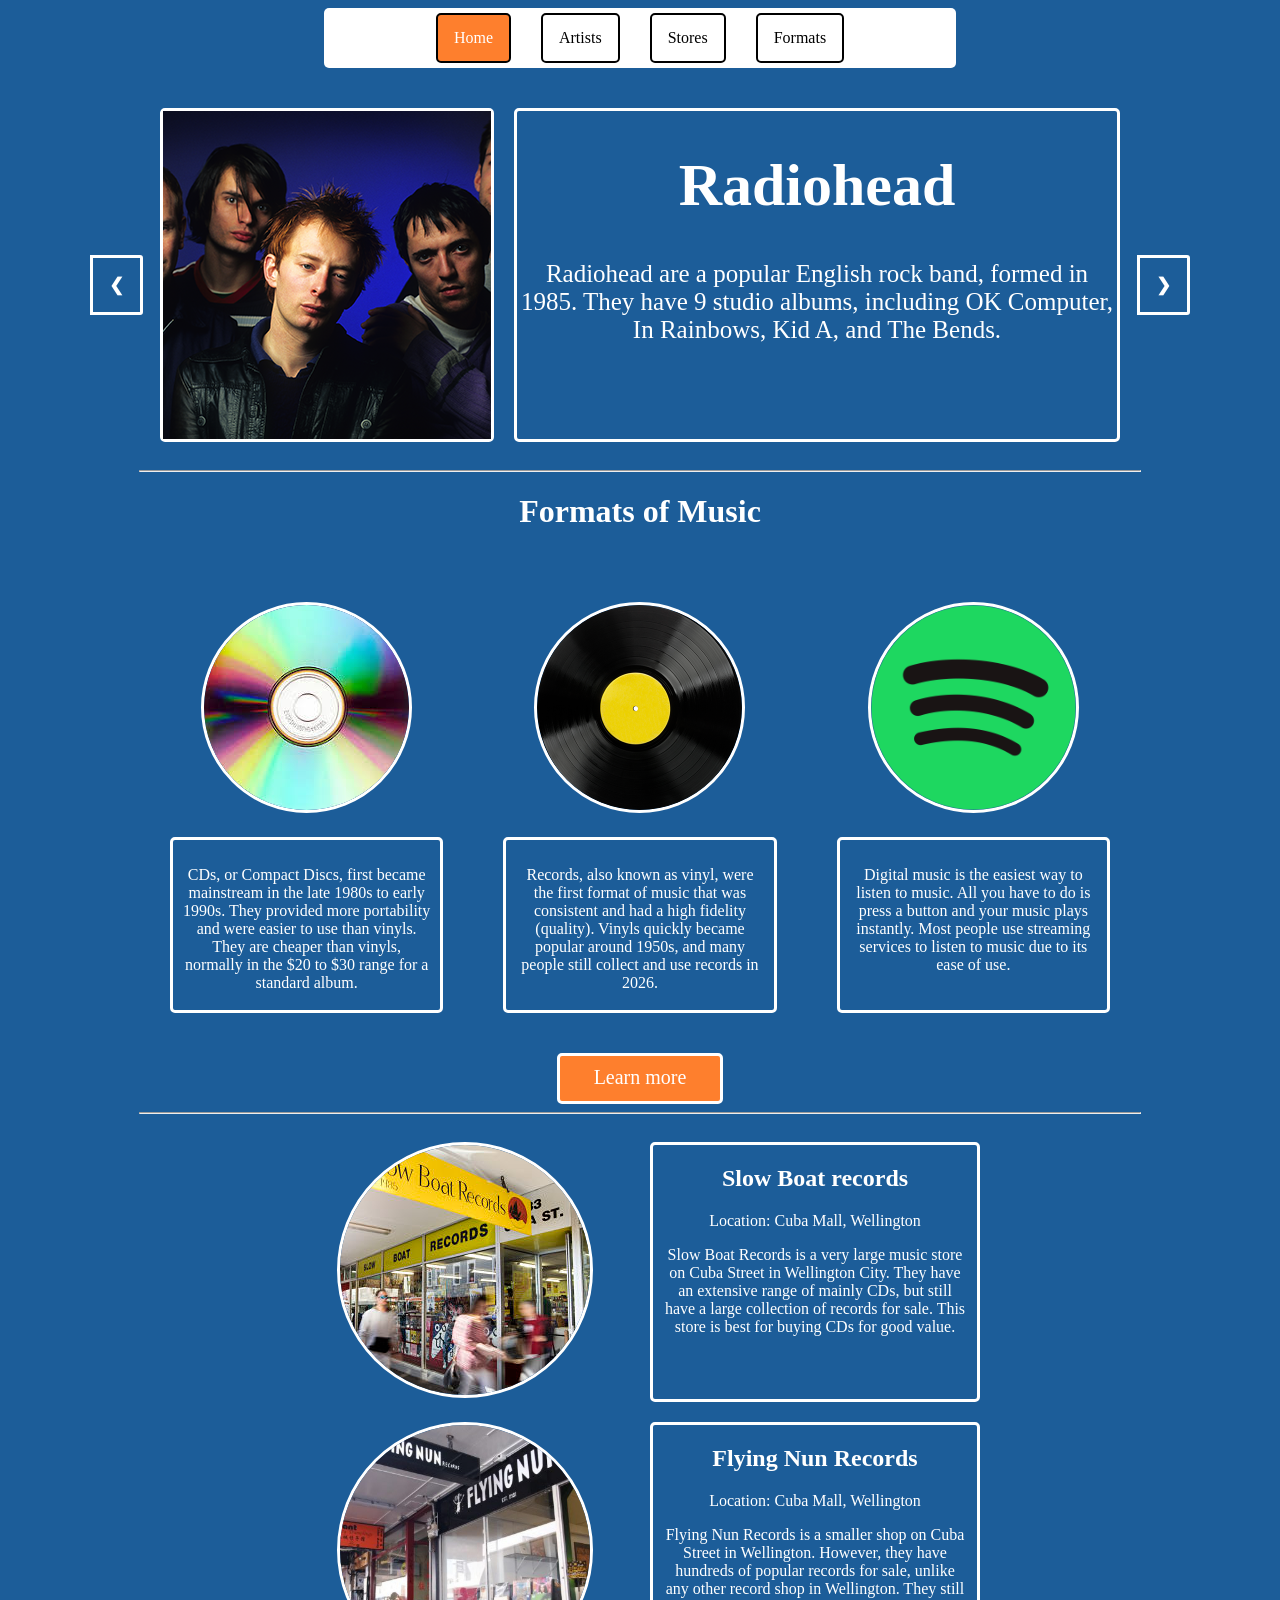
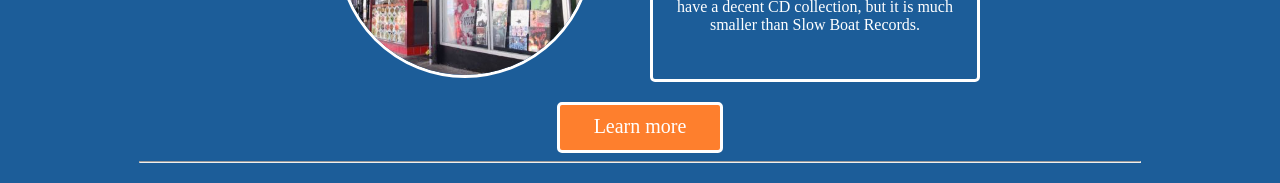
<file: index.html>
<!DOCTYPE html>
<html lang="en">
<head>
    <link rel="icon" type="image/png" href="Images/Favicon.png"> 
    <link rel="stylesheet" href="style.css">
    <meta charset="UTF-8">
    <meta name="viewport" content="width=device-width, initial-scale=1.0">
    <title>Christian's Music Library</title>
</head>
<body>
    <div class="navbar">
        <ul>
            <li id="Current"><a href="index.html">Home</a></li>
            <li><a href="artists.html">Artists</a></li>
            <li><a href="stores.html">Stores</a></li>
            <li><a href="formats.html">Formats</a></li>
        </ul>
    </div>

    <main>
        <div class="slideshow-container">
            <a class="prev" onclick="plusSlides(-1)">❮</a>
            <a class="next" onclick="plusSlides(1)">❯</a>

            <div class="banners">
                <div class="mySlides">
                    <div class="radioheadBanner">
                        <div class="container">
                            <div class="bandImage">
                                <img src="Images/radioheadcover.png" alt="A group of five men (Radiohead) standing closely, looking serious against a blue background. The man in front has spiky hair, wearing a black leather jacket.">
                            </div>
                            <div class="bandDescription">
                                <h1>Radiohead</h1>
                                <p>Radiohead are a popular English rock band, formed in 1985. They have 9 studio albums, including OK Computer, In Rainbows, Kid A, and The Bends.</p>
                            </div>
                        </div>
                    </div>
                </div>
            
                <div class="mySlides">
                    <div class="coldplayBanner">
                        <div class="container">
                            <div class="bandImage">
                                <img src="Images/coldplay.png" alt="Four men stand together (Coldplay) under a bright blue sky, smiling. They wear casual jackets and shirts. A rainbow light effect adds a vibrant, dreamy tone.">
                            </div>
                            <div class="bandDescription">
                                <h1>Coldplay</h1>
                                <p>Coldplay are a popular English rock/pop band formed in 1997. They have 10 studio albums, including Parachutes, A Rush of Blood to the Head, and X&Y.</p>
                            </div>
                        </div>
                    </div>
                </div>

                <div class="mySlides">
                    <div class="queenBanner">
                        <div class="container">
                            <div class="bandImage">
                                <img src="Images/queen.png" alt="Dark, dramatic portrait of four people (Queen) posed in a diamond formation, lit from below. Faces are shadowed, conveying a mysterious and intense mood.">
                            </div>
                            <div class="bandDescription">
                                <h1>Queen</h1>
                                <p>Queen is a very famous English rock band, formed in 1970. They have 15 studio albums and have released many well-known songs, such as Bohemian Rhapsody and We Will Rock You.</p>
                            </div>
                        </div>
                    </div>
                </div>

                <div class="mySlides">
                    <div class="queenBanner">
                        <div class="container">
                            <div class="bandImage">
                                <img src="Images/beatles.png" alt="Four men stand in a row (The Beatles) against a white background, dressed in 1960s style suits and casual wear, exuding confidence and camaraderie.">
                            </div>
                            <div class="bandDescription">
                                <h1>The Beatles</h1>
                                <p>Beatles are one of the biggest bands of all time. They were formed in Liverpool 1960 and have released 13 studio albums.</p>
                            </div>
                        </div>
                    </div>
                </div>
            </div>
        </div>
        <hr>
        <h1>Formats of Music</h1>
        <div class="formatsCss">
            <div class="formatsContent">
                <div class="formatsImage">
                    <img src="Images/CD.png" alt="A shiny CD with a rainbow spectrum reflecting off its surface against a black background, illustrating its reflective and colorful nature.">
                </div>
                <div class="formatsDescription">
                    <p>CDs, or Compact Discs, first became mainstream in the late 1980s to early 1990s. They provided more portability and were easier to use than vinyls. They are cheaper than vinyls, normally in the $20 to $30 range for a standard album.</p>
                </div>
            </div>  

            <div class="formatsContent">
                <div class="formatsImage">
                    <img src="Images/Vinyl.png" alt="A black vinyl record with a bold yellow label at its center, set against a dark background. The image conveys a retro, nostalgic vibe.">
                </div>
                <div class="formatsDescription">
                    <p>Records, also known as vinyl, were the first format of music that was consistent and had a high fidelity (quality). Vinyls quickly became popular around 1950s, and many people still collect and use records in 2026.</p>
                </div>
            </div>

            <div class="formatsContent">
                <div class="formatsImage">
                    <img src="Images/Spotify.png" alt="Green circle with black background featuring three horizontal, curved, black lines. This is the Spotify logo, symbolizing music streaming.">
                </div>
                <div class="formatsDescription">
                    <p>Digital music is the easiest way to listen to music. All you have to do is press a button and your music plays instantly. Most people use streaming services to listen to music due to its ease of use.</p>
                </div>
            </div>
        </div>
        
        <a href="formats.html" class="button">Learn more</a>

        <hr>

        <div class="storesCss">
            <div class="storeImg1">
                <img src="Images/slowboat.png" alt="People walk past Slow Boat Records, a shop with a bright yellow sign and glass windows displaying music items. The atmosphere is lively and bustling.">
            </div>
            <div class="storesDescription">
                <h2>Slow Boat records</h2>
                <p>Location: Cuba Mall, Wellington</p>
                <p>Slow Boat Records is a very large music store on Cuba Street in Wellington City. They have an extensive range of mainly CDs, but still have a large collection of records for sale. This store is best for buying CDs for good value.</p>
            </div>
            <div class="storeImg2">
                <img src="Images/flyingnun.jpg" alt="Storefront of Flying Nun Records, featuring a black sign with white lettering. The window displays vibrant album covers, exuding a vintage, indie vibe.">
            </div>
            <div class="storesDescription">
                <h2>Flying Nun Records</h2>
                <p>Location: Cuba Mall, Wellington</p>
                <p>Flying Nun Records is a smaller shop on Cuba Street in Wellington. However, they have hundreds of popular records for sale, unlike any other record shop in Wellington. They still have a decent CD collection, but it is much smaller than Slow Boat Records.</p>
            </div>
        </div>
        <a href="stores.html" class="button">Learn more</a>
        <hr>
    </main>


    
    <script>
        let slideIndex = 1;
        showSlides(slideIndex);
        
        function plusSlides(n) {
          showSlides(slideIndex += n);
        }
        
        function currentSlide(n) {
          showSlides(slideIndex = n);
        }
        
        function showSlides(n) {
            let i;
            let slides = document.getElementsByClassName("mySlides");

            if (n > slides.length) {slideIndex = 1}    
            if (n < 1) {slideIndex = slides.length}

            for (i = 0; i < slides.length; i++) {
                slides[i].style.display = "none";  
            }

            slides[slideIndex-1].style.display = "block";  
}
        </script>
</body>
</html>
</file>
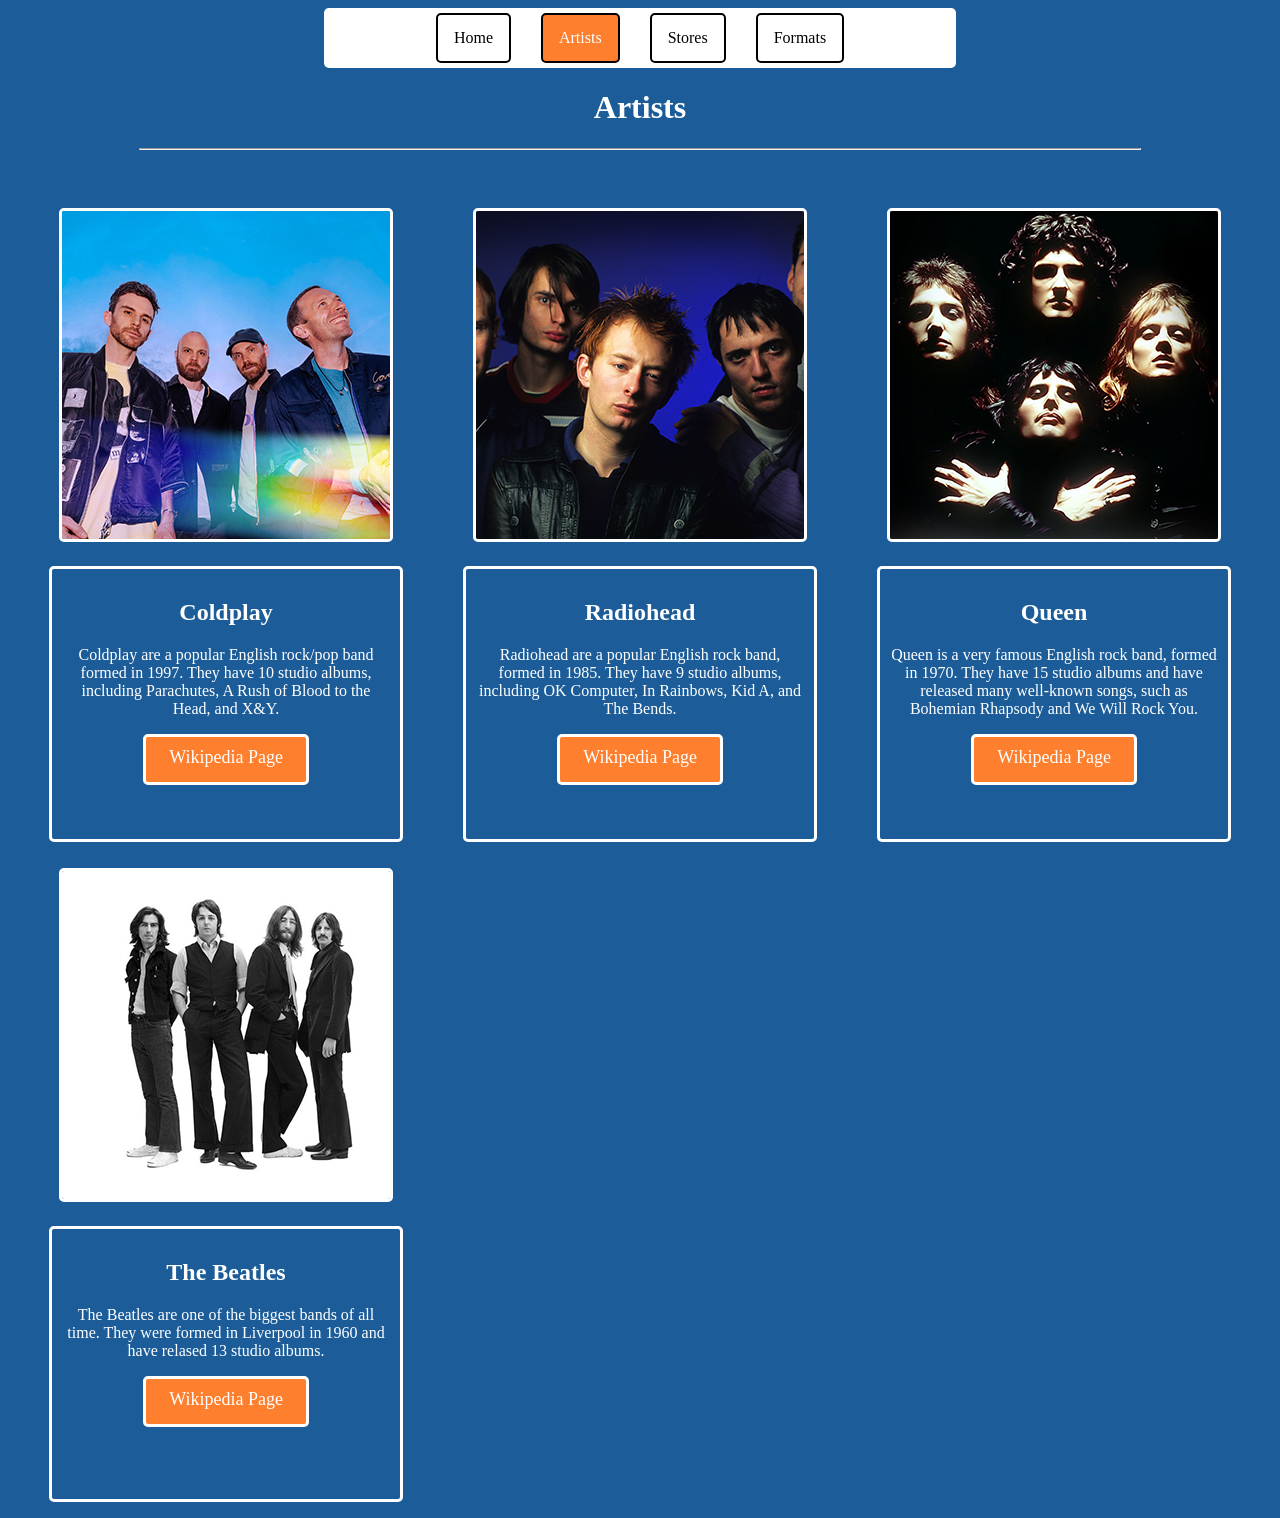
<file: artists.html>
<!DOCTYPE html>
<html lang="en">
<head>
    <link rel="icon" type="image/png" href="Images/Favicon.png"> 
    <link rel="stylesheet" href="style.css">
    <meta charset="UTF-8">
    <meta name="viewport" content="width=device-width, initial-scale=1.0">
    <title>Artists</title>
</head>
<body>
    <div class="navbar">
        <ul>
            <li><a href="index.html">Home</a></li>
            <li id="Current"><a href="artists.html">Artists</a></li>
            <li><a href="stores.html">Stores</a></li>
            <li><a href="formats.html">Formats</a></li>
        </ul>
    </div>

    <main>
        <h1>Artists</h1>
        <hr>
        <div class="artistsPageCss">
            <div class="artistsContent">
                <div class="artistsPageImage">
                    <img src="Images/coldplay.png" alt="Four men stand together (Coldplay) under a bright blue sky, smiling. They wear casual jackets and shirts. A rainbow light effect adds a vibrant, dreamy tone.">
                </div>
                <div class="artistsPageDescription">
                    <h2>Coldplay</h2>
                    <p>Coldplay are a popular English rock/pop band formed in 1997. They have 10 studio albums, including Parachutes, A Rush of Blood to the Head, and X&Y.</p>
                    <a href="https://en.wikipedia.org/wiki/Coldplay" class="button" target="_blank">Wikipedia Page</a>
                </div>
            </div>  

            <div class="artistsContent">
                <div class="artistsPageImage">
                    <img src="Images/radioheadcover.png" alt="A group of five men (Radiohead) standing closely, looking serious against a blue background. The man in front has spiky hair, wearing a black leather jacket.">
                </div>
                <div class="artistsPageDescription">
                    <h2>Radiohead</h2>
                    <p>Radiohead are a popular English rock band, formed in 1985. They have 9 studio albums, including OK Computer, In Rainbows, Kid A, and The Bends.</p>
                    <a href="https://en.wikipedia.org/wiki/Radiohead" class="button" target="_blank">Wikipedia Page</a>
                </div>
            </div>

            <div class="artistsContent">
                <div class="artistsPageImage">
                    <img src="Images/queen.png" alt="Dark, dramatic portrait of four people (Queen) posed in a diamond formation, lit from below. Faces are shadowed, conveying a mysterious and intense mood.">
                </div>
                <div class="artistsPageDescription">
                    <h2>Queen</h2>
                    <p>Queen is a very famous English rock band, formed in 1970. They have 15 studio albums and have released many well-known songs, such as Bohemian Rhapsody and We Will Rock You.</p>
                    <a href="https://en.wikipedia.org/wiki/Queen_(band)" class="button" target="_blank">Wikipedia Page</a>
                </div>
            </div>
            <div class="artistsContent">
                <div class="artistsPageImage">
                    <img src="Images/beatles.png" alt="Four men stand in a row (The Beatles) against a white background, dressed in 1960s style suits and casual wear, exuding confidence and camaraderie.">
                </div>
                <div class="artistsPageDescription">
                    <h2>The Beatles</h2>
                    <p>The Beatles are one of the biggest bands of all time. They were formed in Liverpool in 1960 and have relased 13 studio albums.</p>
                    <a href="https://en.wikipedia.org/wiki/The_Beatles" class="button" target="_blank">Wikipedia Page</a>
                </div>
            </div>
        </div>
    </main>
</body>
</html>
</file>
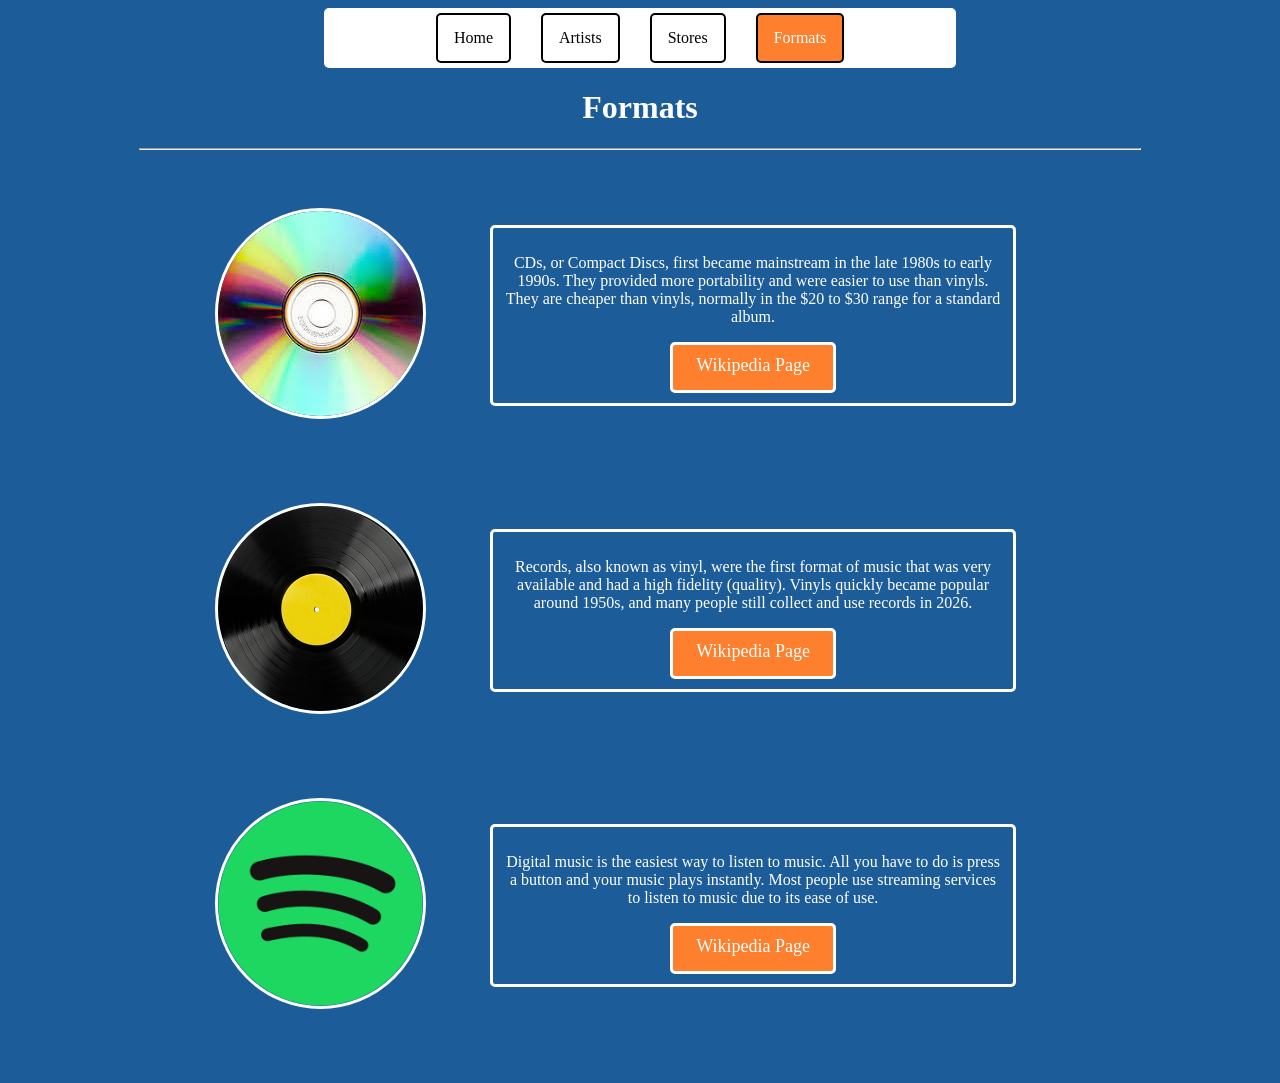
<file: formats.html>
<!DOCTYPE html>
<html lang="en">
<head>
    <link rel="icon" type="image/png" href="Images/Favicon.png"> 
    <link rel="stylesheet" href="style.css">
    <meta charset="UTF-8">
    <meta name="viewport" content="width=device-width, initial-scale=1.0">
    <title>Formats</title>
</head>
<body>
    <div class="navbar">
        <ul>
            <li><a href="index.html">Home</a></li>
            <li><a href="artists.html">Artists</a></li>
            <li><a href="stores.html">Stores</a></li>
            <li id="Current"><a href="formats.html">Formats</a></li>
        </ul>
    </div>

    <main>
        <h1>Formats</h1>
        <hr>

        <div class="formatsPageCss">
            <div class="formatsPageContent">
                <div class="formatsPageImage">
                    <img src="Images/CD.png" alt="A shiny CD with a rainbow spectrum reflecting off its surface against a black background, illustrating its reflective and colorful nature.">
                </div>
                <div class="formatsPageDescription">
                    <p>CDs, or Compact Discs, first became mainstream in the late 1980s to early 1990s. They provided more portability and were easier to use than vinyls. They are cheaper than vinyls, normally in the $20 to $30 range for a standard album.</p>
                    <a href="https://en.wikipedia.org/wiki/Compact_disc" class="button" target="_blank">Wikipedia Page</a>
                </div>
            </div>  

            <div class="formatsPageContent">
                <div class="formatsPageImage">
                    <img src="Images/Vinyl.png" alt="A black vinyl record with a bold yellow label at its center, set against a dark background. The image conveys a retro, nostalgic vibe.">
                </div>
                <div class="formatsPageDescription">
                    <p>Records, also known as vinyl, were the first format of music that was very available and had a high fidelity (quality). Vinyls quickly became popular around 1950s, and many people still collect and use records in 2026.</p>
                    <a href="https://en.wikipedia.org/wiki/LP_record" class="button" target="_blank">Wikipedia Page</a>
                </div>
            </div>

            <div class="formatsPageContent">
                <div class="formatsPageImage">
                    <img src="Images/Spotify.png" alt="Green circle with black background featuring three horizontal, curved, black lines. This is the Spotify logo, symbolizing music streaming.">
                </div>
                <div class="formatsPageDescription">
                    <p>Digital music is the easiest way to listen to music. All you have to do is press a button and your music plays instantly. Most people use streaming services to listen to music due to its ease of use.</p>
                    <a href="https://en.wikipedia.org/wiki/Spotify" class="button" target="_blank">Wikipedia Page</a>
                </div>
            </div>
        </div>
    </main>
</body>
</html>
</file>
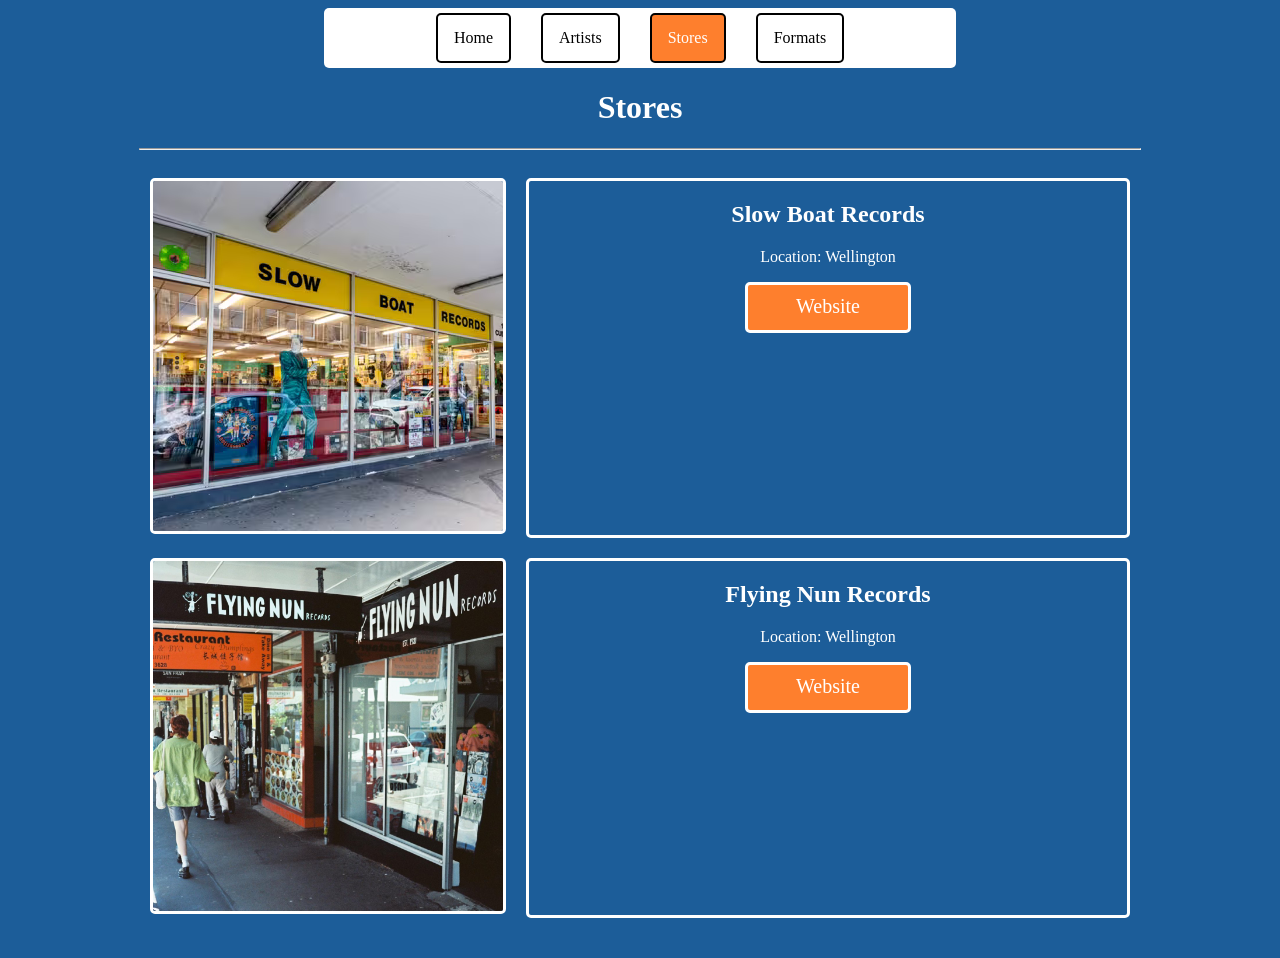
<file: stores.html>
<!DOCTYPE html>
<html lang="en">
<head>
    <link rel="icon" type="image/png" href="Images/Favicon.png"> 
    <link rel="stylesheet" href="style.css">
    <meta charset="UTF-8">
    <meta name="viewport" content="width=device-width, initial-scale=1.0">
    <title>Stores</title>
</head>
<body>
    <div class="navbar">
        <ul>
            <li><a href="index.html">Home</a></li>
            <li><a href="artists.html">Artists</a></li>
            <li id="Current"><a href="stores.html">Stores</a></li>
            <li><a href="formats.html">Formats</a></li>
        </ul>
    </div>
    <main>

        <h1>Stores</h1>
        <hr>

        <div class="storesPageCss">
            <div>
                <img src="Images/slowboat2.png" alt="Street view of 'Slow Boat Records' store, with a large front window displaying vinyl records and a mannequin in a vibrant suit, evoking a retro vibe.">
            </div>
            <div class="storePageDescription">
                <h2>Slow Boat Records</h2>
                <p>Location: Wellington</p>
                <a href="https://slowboatrecords.co.nz/" class="button" target="_blank">Website</a>
            </div>
            <div>
                <img src="Images/flyingnun2.png" alt="Street view of Flying Nun Records storefront with bold signage. A person in a green shirt walks by. The mood is vibrant and lively.">
            </div>
            <div class="storePageDescription">
                <h2>Flying Nun Records</h2>
                <p>Location: Wellington</p>
                <a href="https://www.flyingnun.co.nz/collections/flying-nun-record-store-cuba-st-wellington-vinyl-merch-books-cds?srsltid=AfmBOoovLww0TsHiRlBa83fdWn4Ray_q4qcKusfhrHBce9sYrVprbbon" class="button" target="_blank">Website</a>
            </div>
        </div>
    </main>
</body>
</html>
</file>
<file: style.css>
body {
  background-color: #1c5d99;
  text-align: center;
  color: white;
  min-width: 350px;
  font-family: Cambria, Cochin, Georgia, Times, "Times New Roman", serif;
}

.navbar #Current a {
  background-color: #fe7f2d;
  color: white;
  border-radius: 5px;
}

.container {
  display: grid;
  grid-template-columns: 1fr 1fr 1fr;
  grid-template-rows: auto auto auto;
  padding: 10px;
}

.container div {
  font-size: 30px;
  text-align: center;
  max-height: 500px;
  width: auto;
}

.bandImage {
  margin: 10px;
  align-self: center;
  object-fit: cover;
  height: 328px;
  width: 328px;
  border-radius: 5px;
  border-width: 3px;
  border-color: white;
  border-style: solid;
}

@media screen and (max-width: 700px) {
  .bandImage img {
    max-height: 200px;
    width: auto;
    margin: 10px;
  }

  body h1 {
    font-size: 1em;
  }
}

.slideshow-container {
  max-width: 1000px;
  position: relative;
  margin: auto;
}

.prev,
.next {
  cursor: pointer;
  position: absolute;
  top: 50%;
  width: auto;
  padding: 16px;
  margin-top: -20px;
  color: white;
  font-weight: bold;
  font-size: 18px;
  transition: 0.6s ease;
  border-radius: 0 3px 3px 0;
  user-select: none;
  border-width: 3px;
  border-color: white;
  border-style: solid;
}

.prev:hover, .next:hover {
  background-color: rgba(254, 127, 45);
  color: white;
}

.prev {
  left: -50px;
}

.next {
  right: -50px;
}

main {
  margin: 20px;
}

.bandDescription {
  grid-column: span 2;
  margin: 10px;
  border-width: 3px;
  border-color: white;
  border-style: solid;
  border-radius: 5px;
}

.bandDescription p{
  font-size: smaller;
}

.mySlides {
  display: none;
  animation: fade 0.5s;
}

@keyframes fade {
  from {
    opacity: 0;
  }
  to {
    opacity: 1;
  }
}

.navbar ul {
  list-style-type: none;
  margin: auto;
  padding: 0;
  overflow: hidden;
  background-color: white;
  width: 50%;
  display: flex;
  justify-content: center;
  border-radius: 5px;
}

.navbar ul li a {
  margin-left: 15px;
  margin-right: 15px;
  margin-top: 5px;
  margin-bottom: 5px;
  display: block;
  color: black;
  text-align: center;
  padding: 14px 16px;
  text-decoration: none;
  border-radius: 5px;
  border-color: black;
  border-style: solid;
  border-width: 2px;
  transition: 0.6s ease;
}

.navbar li a:hover {
  background-color: #c57b57;
  color: white;
}

.formatsCss{
  display: grid;
  grid-template-columns: 1fr 1fr 1fr;
  padding: 10px;
  max-width: 1000px;
  margin: auto;
}

.formatsCss div{
  padding: 10px;
  text-align: center;
  margin: 10px;
}

.formatsImage img{
  border-width: 3px;
  border-radius: 50%;
  border-style: solid;
  border-color: white;
}

.formatsDescription{
  border-width: 3px;
  border-radius: 5px;
  border-style: solid;
  border-color: white;
  max-width: 500px;
  height: 150px;
}

.storesCss{
  display: grid;
  grid-template-columns: 1fr 1fr;
  padding: 10px;
  max-width: 700px;
  margin: auto;
}

.storesCss div{
  padding-left: 10px;
  padding-right: 10px;
  text-align: center;
  margin: 10px;
}

.storesDescription{
  border-style: solid;
  border-width: 3px;
  border-radius: 5px;
  border-color: white;
}

.storeImg2 img{
  max-height: 250px;
  width: auto;
  border-radius: 50%;  border-style: solid;
  border-width: 3px;
  border-color: white;
}

.storeImg1 img{
  border-radius: 50%;  border-style: solid;
  border-width: 3px;
  border-color: white;
}

.storesPageCss{
  display: grid;
  grid-template-columns: 1fr 2fr;
  padding: 10px;
  max-width: 1000px;
  margin: auto;  
}

.storesPageCss div{
  padding: 0px;
  text-align: center;
  margin: 10px;
}

.artistsPageCss{
  display: grid;
  grid-template-columns: 1fr 1fr 1fr;
  grid-template-rows: 660px 660px;
  padding: 10px;
  max-width: 1000px;
  margin: auto;
  justify-content: center;
}

.artistsPageCss div{
  max-height: 350px;
  padding: 10px;
  text-align: center;
  margin: 10px;
}

.artistsPageImage img{
  border-width: 3px;
  border-radius: 5px;
  border-style: solid;
  border-color: white;
}

.artistsPageDescription{
  border-width: 3px;
  border-radius: 5px;
  border-style: solid;
  border-color: white;
  max-width: 500px;
  height: 250px;
}

.storesPageCss img{
  border-width: 3px;
  border-radius: 5px;
  border-style: solid;
  border-color: white;
}

.storePageDescription{
  border-style: solid;
  border-width: 3px;
  border-radius: 5px;
  border-color: white;
}

hr{
  max-width: 1000px;
}

.formatsPageCss{
  display: grid;
  grid-template-columns: 1fr;
  grid-template-rows: 1fr 1fr 1fr;
  padding: 10px;
  max-width: 1000px;
  margin: auto;
}

.formatsPageCss div{
  padding: 10px;
  text-align: center;
  margin: 10px;
}

.formatsPageImage img{
  border-width: 3px;
  border-radius: 50%;
  border-style: solid;
  border-color: white;
}

.formatsPageDescription{
  border-width: 3px;
  border-radius: 5px;
  border-style: solid;
  border-color: white;
  max-width: 500px;
}

.formatsPageContent {
    display: grid;
    grid-template-columns: 0.5fr 1fr;
    align-items: center;
}

.button {
  display: inline-block;
  padding: 10px 20px;
  background-color: #fe7f2d;
  color: white;
  text-decoration: none;
  background-color: #fe7f2d;
  border-style: solid;
  border-width: 3px;
  border-radius: 5px;
  border-color: white;
  font-family: Cambria, Cochin, Georgia, Times, "Times New Roman", serif;
  font-size: 20px;
  width: 120px;
  height: 25px;
  transition: 0.6s ease;
}

.button:hover{
  background-color: #c57b57;
}

.formatsPageDescription .button{
  font-size: large;
}

.artistsPageDescription .button{
  font-size: large;
}
</file>
